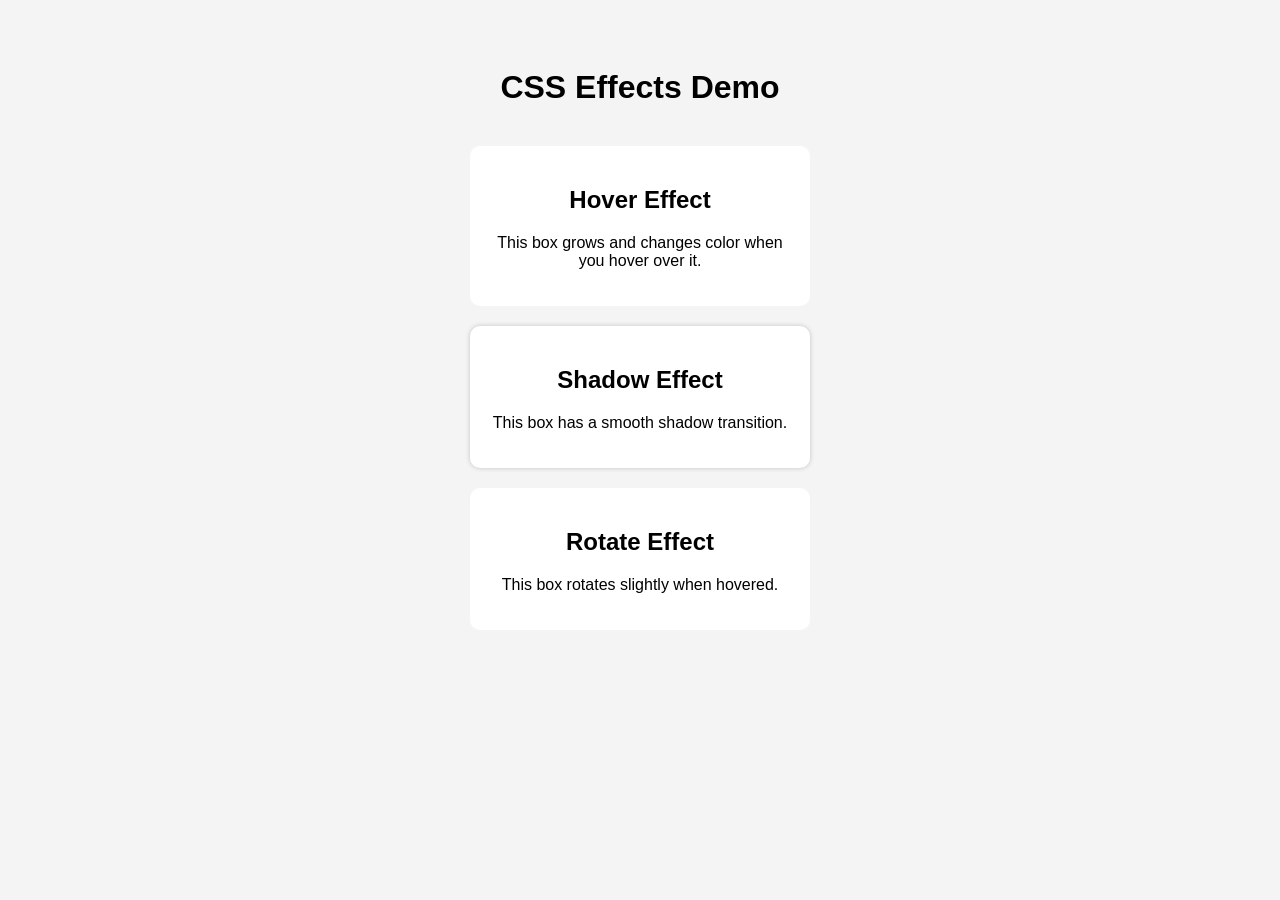
<file: Creating-CSS-Effects/index.html>
<!DOCTYPE html>
<html lang="en">
<head>
    <meta charset="UTF-8">
    <meta name="viewport" content="width=device-width, initial-scale=1.0">
    <title>CSS Effects Project</title>
    <link rel="stylesheet" href="style.css">
</head>
<body>

    <h1>CSS Effects Demo</h1>

    <div class="card hover-effect">
        <h2>Hover Effect</h2>
        <p>This box grows and changes color when you hover over it.</p>
    </div>

    <div class="card shadow-effect">
        <h2>Shadow Effect</h2>
        <p>This box has a smooth shadow transition.</p>
    </div>

    <div class="card rotate-effect">
        <h2>Rotate Effect</h2>
        <p>This box rotates slightly when hovered.</p>
    </div>

</body>
</html>
</file>
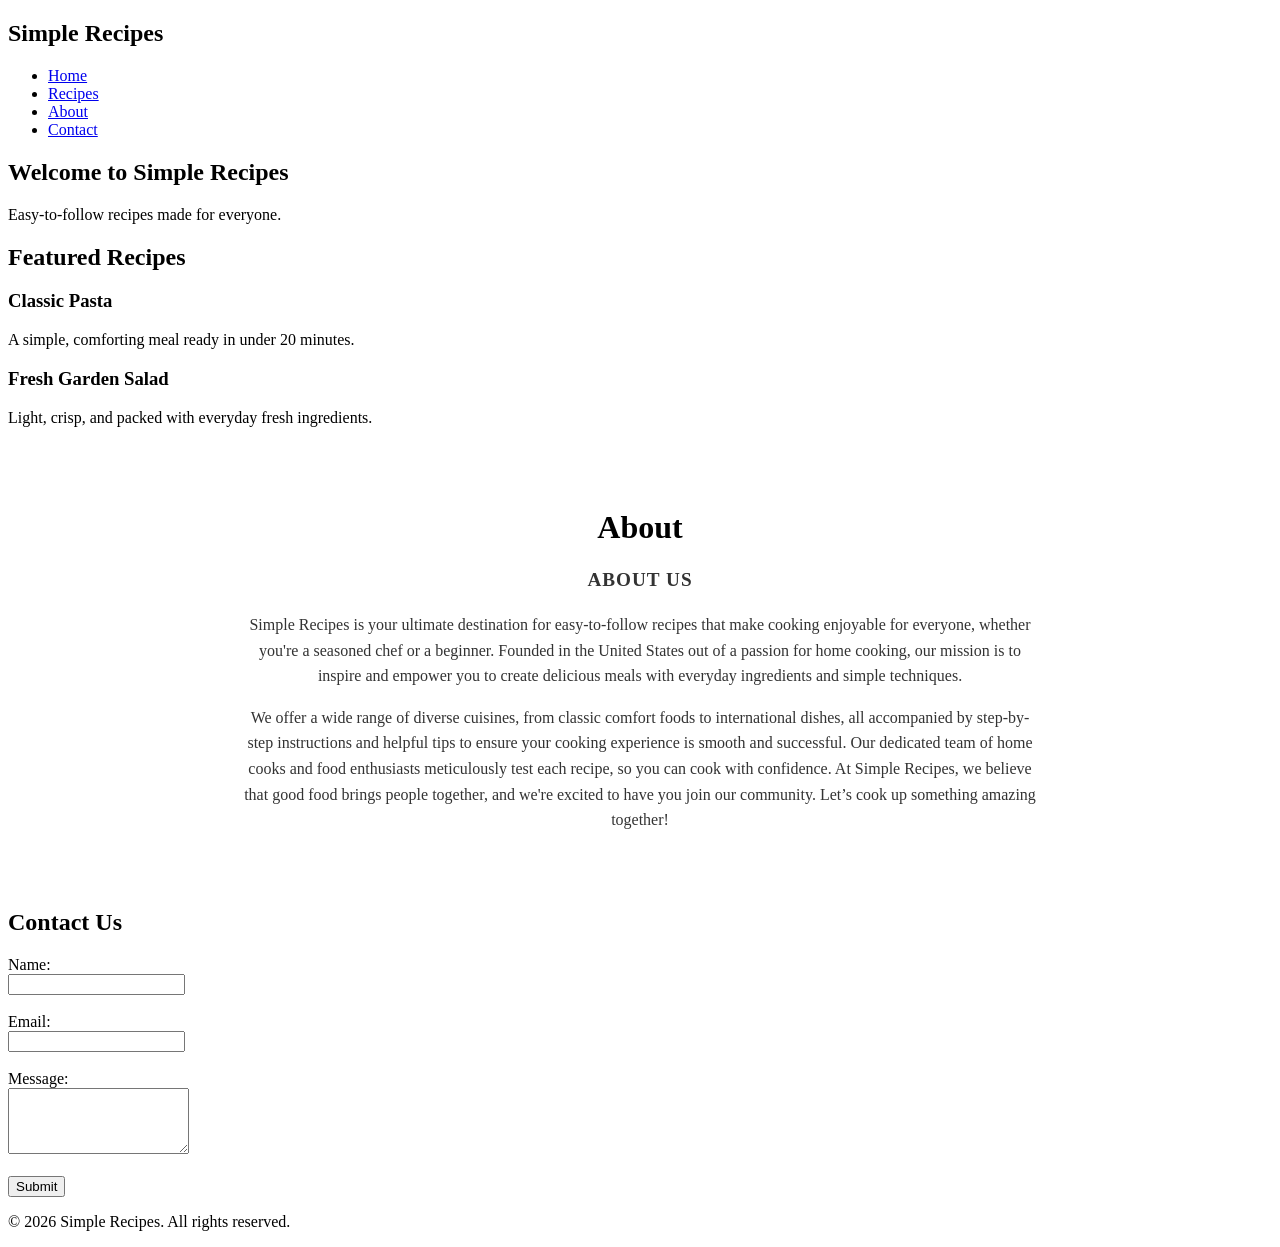
<file: Simple-Recipes/index.html>
<!DOCTYPE html>
<html lang="en">
<head>
  <meta charset="UTF-8">
  <meta name="viewport" content="width=device-width, initial-scale=1.0">
  <title>Simple Recipes</title>
  <link rel="stylesheet" href="style.css">
</head>
<body>

  <!-- Header & Navigation -->
  <header>
    <nav>
      <h1>Simple Recipes</h1>
      <ul>
        <li><a href="#home">Home</a></li>
        <li><a href="#recipes">Recipes</a></li>
        <li><a href="#about">About</a></li>
        <li><a href="#contact">Contact</a></li>
      </ul>
    </nav>
  </header>

  <!-- Home / Hero Section -->
  <section id="home">
    <h2>Welcome to Simple Recipes</h2>
    <p>Easy-to-follow recipes made for everyone.</p>
  </section>

  <!-- Recipes Section -->
  <section id="recipes">
    <h2>Featured Recipes</h2>
    <div class="recipe-grid">
      <article class="recipe-card">
        <h3>Classic Pasta</h3>
        <p>A simple, comforting meal ready in under 20 minutes.</p>
      </article>
      <article class="recipe-card">
        <h3>Fresh Garden Salad</h3>
        <p>Light, crisp, and packed with everyday fresh ingredients.</p>
      </article>
    </div>
  </section>

  <!-- About Section -->
  <section id="about">
    <h2>About</h2>
    <div>
      <h3>ABOUT US</h3>
      <p>
        Simple Recipes is your ultimate destination for easy-to-follow recipes that make cooking enjoyable for everyone, whether you're a seasoned chef or a beginner. Founded in the United States out of a passion for home cooking, our mission is to inspire and empower you to create delicious meals with everyday ingredients and simple techniques.
      </p>
      <p>
        We offer a wide range of diverse cuisines, from classic comfort foods to international dishes, all accompanied by step-by-step instructions and helpful tips to ensure your cooking experience is smooth and successful. Our dedicated team of home cooks and food enthusiasts meticulously test each recipe, so you can cook with confidence. At Simple Recipes, we believe that good food brings people together, and we're excited to have you join our community. Let’s cook up something amazing together!
      </p>
    </div>
  </section>

  <!-- Contact Form Section -->
  <section id="contact">
    <h2>Contact Us</h2>
    <form>
      <label for="name">Name:</label><br>
      <input type="text" id="name" name="name" required><br><br>

      <label for="email">Email:</label><br>
      <input type="email" id="email" name="email" required><br><br>

      <label for="message">Message:</label><br>
      <textarea id="message" name="message" rows="4" required></textarea><br><br>

      <button type="submit">Submit</button>
    </form>
  </section>

  <!-- Footer -->
  <footer>
    <p>&copy; 2026 Simple Recipes. All rights reserved.</p>
  </footer>

</body>
</html>
</file>
<file: Creating-CSS-Effects/style.css>
body {
    font-family: Arial, sans-serif;
    background: #f4f4f4;
    padding: 40px;
}

h1 {
    text-align: center;
    margin-bottom: 40px;
}

.card {
    background: white;
    padding: 20px;
    margin: 20px auto;
    width: 300px;
    border-radius: 10px;
    transition: all 0.3s ease;
    text-align: center;
}

/* Hover Grow Effect */
.hover-effect:hover {
    transform: scale(1.1);
    background: #d1e7ff;
}

/* Shadow Effect */
.shadow-effect {
    box-shadow: 0px 0px 5px rgba(0,0,0,0.2);
}

.shadow-effect:hover {
    box-shadow: 0px 0px 20px rgba(0,0,0,0.4);
}

/* Rotate Effect */
.rotate-effect:hover {
    transform: rotate(5deg);
    background: #ffe6cc;
}
</file>
<file: Simple-Recipes/style.css>
/* Enable smooth scrolling when navbar links are clicked */
html {
  scroll-behavior: smooth;
}

/* Style the About section */
#about {
  padding: 40px 20px;
  max-width: 800px;
  margin: 0 auto;
  text-align: center;
}

#about h2 {
  font-size: 2rem;
  margin-bottom: 15px;
}

#about div {
  line-height: 1.6;
  font-size: 1rem;
  color: #333;
}

#about h3 {
  font-size: 1.2rem;
  margin-bottom: 10px;
  letter-spacing: 1px;
}
</file>
